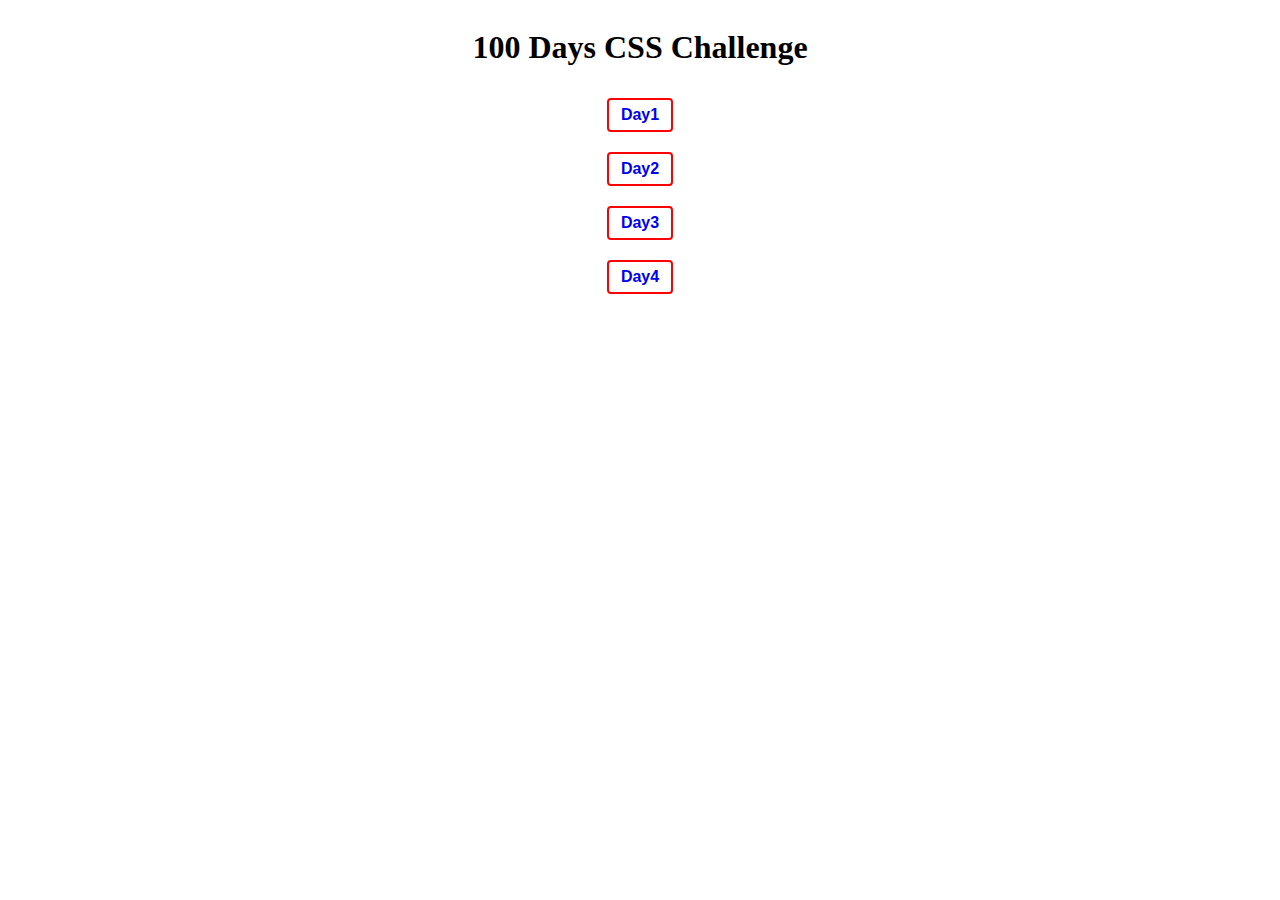
<file: index.html>
<!DOCTYPE html>
<html lang="en">
<head>
    <meta charset="UTF-8">
    <meta name="viewport" content="width=device-width, initial-scale=1.0">
    <title>100 days CSS Challenge</title>
    <link rel="stylesheet" href="style.css">
</head>
<body>
    <div class="container">
        <h1>100 Days CSS Challenge </h1>
        <a href="/day1/index.html">Day1</a>
        <a href="/day2/index.html">Day2</a>
        <a href="/day3/index.html">Day3</a>
        <a href="/day4/index.html">Day4</a>
    </div>
</body>
</html>
</file>
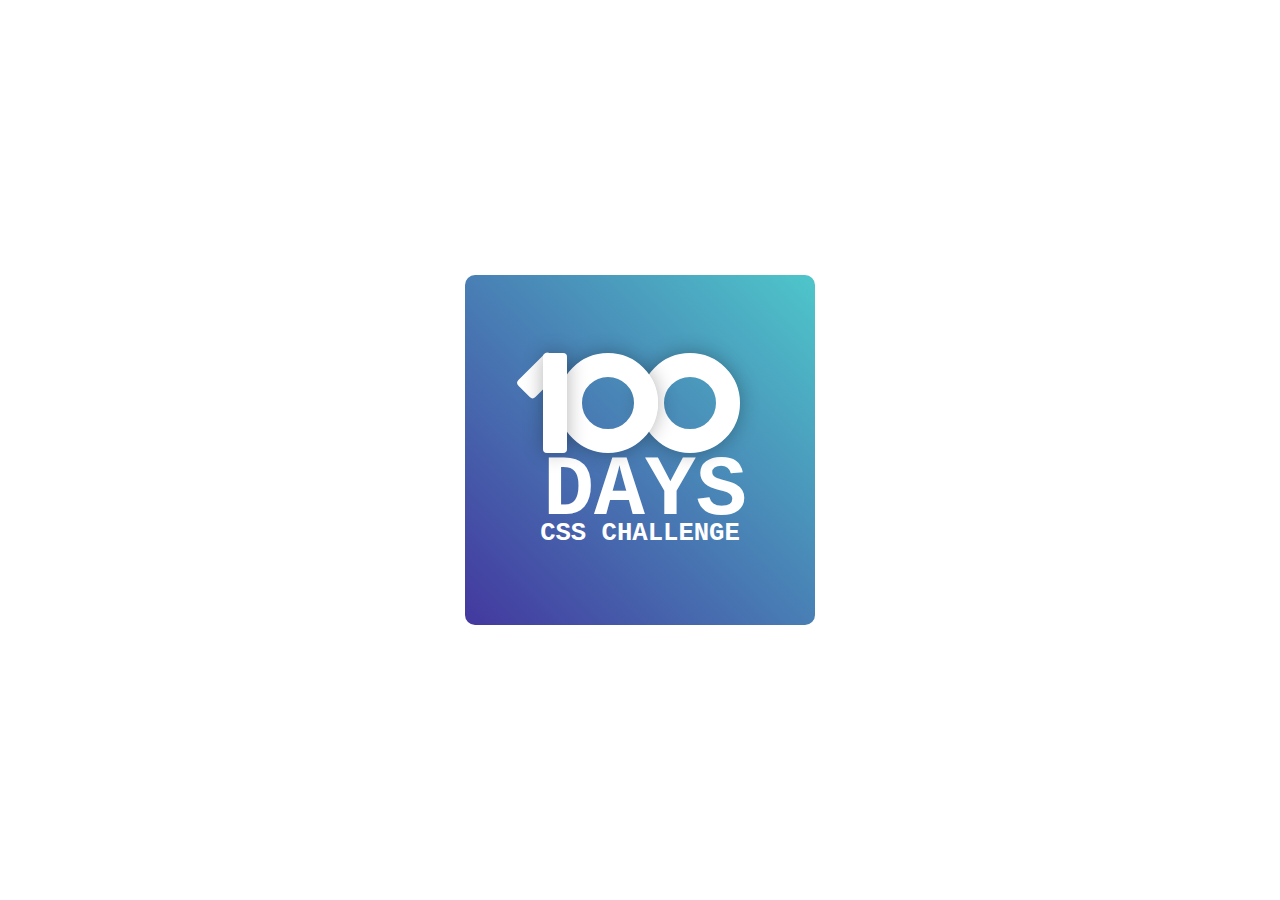
<file: day1/index.html>
<!DOCTYPE html>
<html lang="en">
<head>
    <meta charset="UTF-8">
    <meta name="viewport" content="width=device-width, initial-scale=1.0">
    <title>Day 1 of CSS Challenge</title>
    <link rel="stylesheet" href="style.css">
</head>
<body>
    <div class="container">
        <div class="number">
            <div class="one-stroke"></div>
            <div class="one"></div>
            <div class="zero zero1"></div>
            <div class="zero zero2"></div>
        </div>
        <p class="text-big">days</p>
        <p class="text-small">css challenge</p>
    </div>
</body>
</html>
</file>
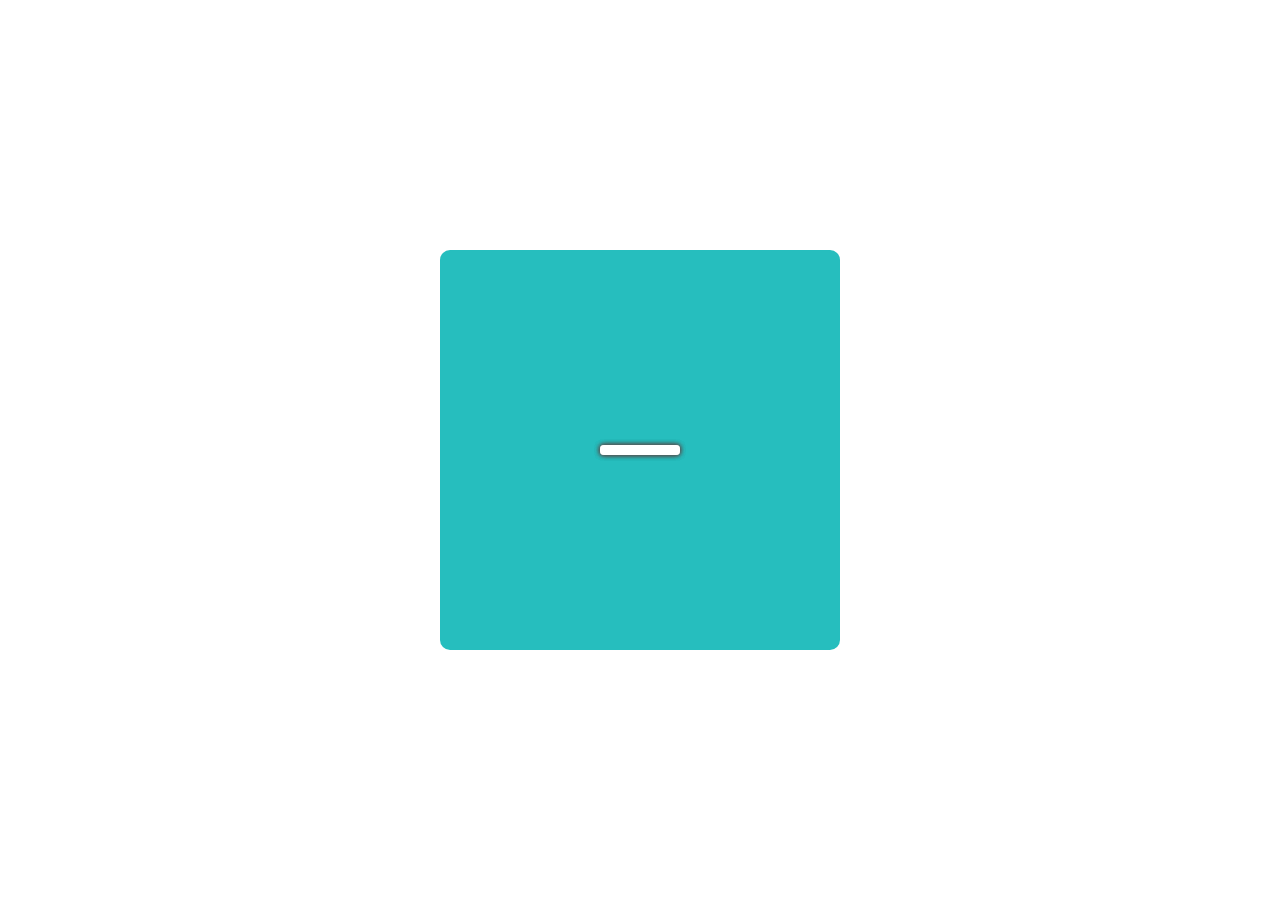
<file: day2/index.html>
<!DOCTYPE html>
<html lang="en">
<head>
    <meta charset="UTF-8">
    <meta name="viewport" content="width=device-width, initial-scale=1.0">
    <title>Day 2</title>
    <link rel="stylesheet" href="style.css">
    <script defer src="main.js"></script>
</head>
<body>
    <div class="container">
        <div class="center">
            <div id="menu">
                <div class="bar"></div>
                <div class="bar"></div>
                <div class="bar"></div>
            </div>
        </div>
    </div>
</body>
</html>
</file>
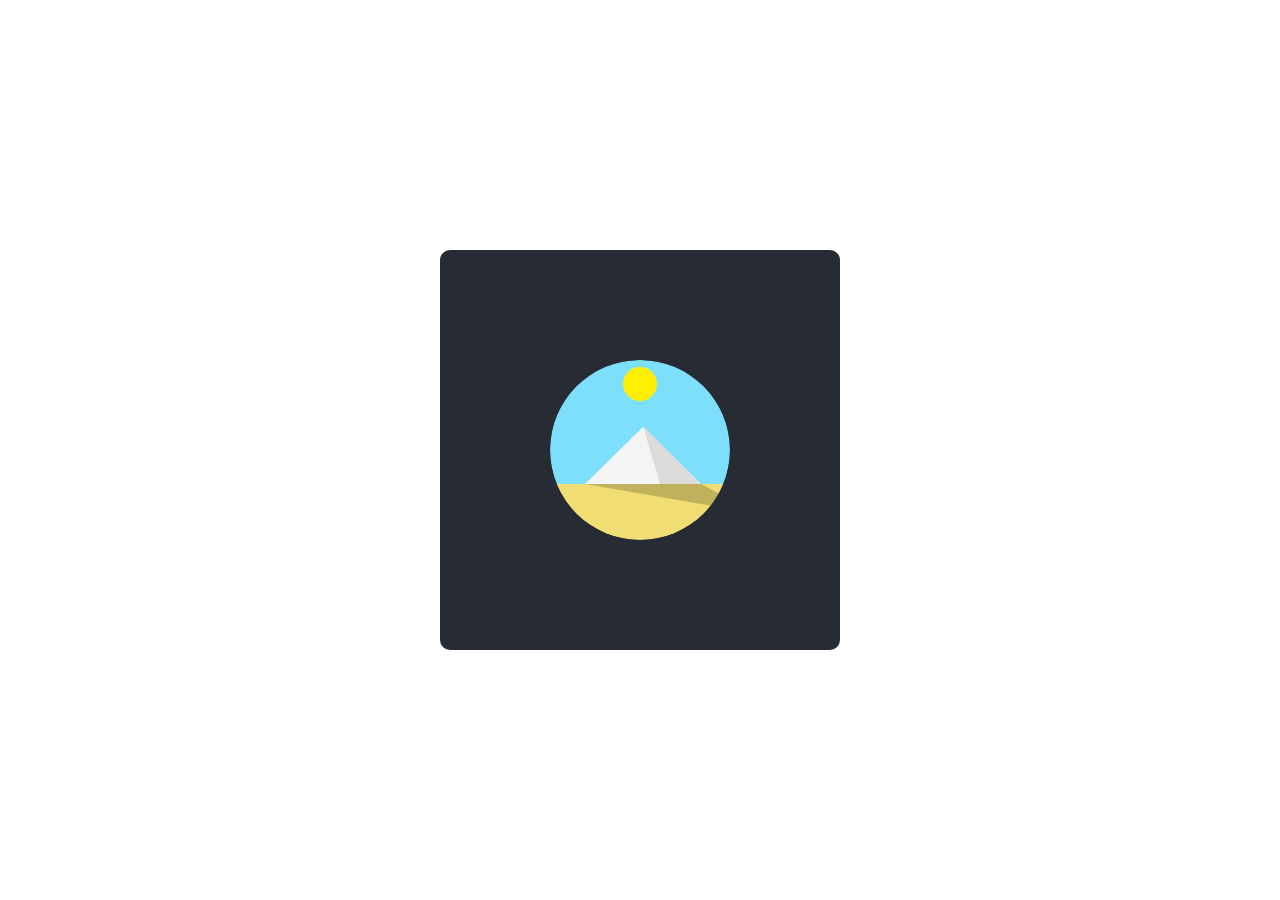
<file: day3/index.html>
<!DOCTYPE html>
<html lang="en">
<head>
    <meta charset="UTF-8">
    <meta name="viewport" content="width=device-width, initial-scale=1.0">
    <title>Day 3</title>
    <link rel="stylesheet" href="style.css">
</head>
<body>
    <div class="container">
        <div class="center">
            <div class="circle">
                <div class="sky"></div>
                <div class="sun"></div>
                <div class="left"></div>
                <div class="right"></div>
                <div class="ground"></div>
                <div class="shadow"></div>
            </div>
        </div>
    </div>
</body>
</html>
</file>
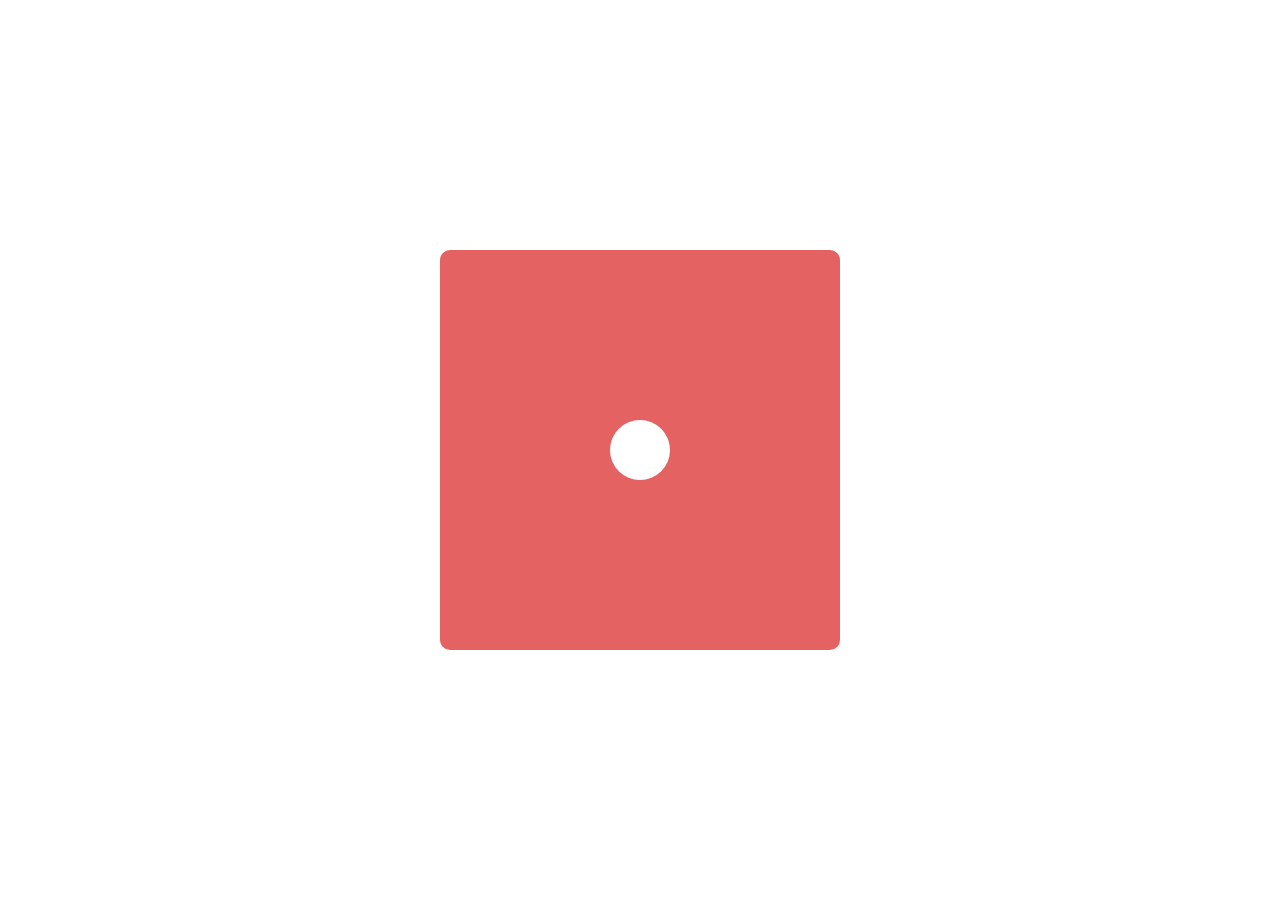
<file: day4/index.html>
<!DOCTYPE html>
<html lang="en">
<head>
    <meta charset="UTF-8">
    <meta name="viewport" content="width=device-width, initial-scale=1.0">
    <link rel="stylesheet" href="style.css">
    <title>Day 4</title>
</head>
<body>
    <div class="container">
        <div class="center">
            <div class="dot1"></div>
            <div class="dot2"></div>
            <div class="dot3"></div>
        </div>
    </div>
</body>
</html>
</file>
<file: style.css>
.container{
    display: flex;
    flex-direction: column;
    align-items: center;

}

a{
    margin: 10px;
    padding: 6px;
    text-align: center;
    text-decoration: none;
    font-family: sans-serif;
    font-weight: bold;
    display: block;
    width: 50px;
    border: 2px solid red;
    border-radius:  4px;
}

a:hover{
    background-color: rgb(143, 255, 255);
    color: red;
}
</file>
<file: day1/style.css>
*{
    margin: 0;
    padding: 0;
    box-sizing: border-box;
    font-family:'Courier New', Courier, monospace;
}

.container{

    width: 350px;
    height: 350px;
    background-image: linear-gradient(to bottom left, #4ec6ca,#43389f);
    border-radius: 10px;
    display: flex;
    flex-direction: column;
    position: absolute;
    top : 50%;
    left: 50%;
    transform: translate(-50%, -50%);
    justify-content: center;
    align-items: center;
}
.number{
    display: flex;
}

.one{

    width: 24px;
    height: 100px;
    background-color: #fff;
    border-radius: 4px;
    transform: translateX(15px);
    box-shadow: 0px 0px 20px 0px rgba(0, 0, 0, 0.3);
    z-index: 6;

}
.one-stroke{
    width: 24px;
    height: 45px;
    background-color: #fff;
    position: absolute;
    transform: rotate(45deg);
    border-radius: 4px;

}

.zero{

    width: 100px;
    height: 100px;
    border: 24px solid #fff;
    border-radius: 50%;
    

}
.zero1{
     box-shadow: 0px 0px 20px 0px rgba(0, 0, 0, 0.3);
     transform: translateX(6px);
     z-index: 4;
}

.zero2{
    box-shadow: 0px 0px 20px 0px rgba(0, 0, 0, 0.3);
    transform: translateX(-12px);
    
}
.text-big{
    font-size: 5.3rem;
    font-weight: bold;
    text-transform: uppercase;
    color: #fff;
    margin-top: -10px;
    margin-left: 10px;
}
.text-small{
    
    font-size: 1.6rem;
    text-transform: uppercase;
    font-weight: bold;
    color: #fff;
    margin-top: -20px;
}
</file>
<file: day2/style.css>
.container{

    position: absolute;
    width: 400px;
    height: 400px;
    background-color: rgb(38, 190, 190);
    border-radius: 10px;
    overflow: hidden;
    margin-top: -200px;
    margin-left: -200px;
    top: 50%;
    left: 50%;
}
.center{
    position: absolute;
    top: 50%;
    left: 50%;
    transform: translate(-50%,-50%);
}
#menu{
    width: 80px;
    height: 60px;
    cursor: pointer;
    display: flex;
    align-items: center;
    justify-content: center;
    flex-direction: column;
}
.bar{
    box-shadow : 0px 0px 5px #555;
    width: 100%;
    height: 10px;
    background-color: #fff;
    border-radius: 4px;
    position : absolute;
}
.bar:nth-child(1){
    animation: menu-close 1s forwards;
}
.bar:nth-child(2){
    animation: menu-close2 1s forwards;
}
.bar:nth-child(3){
    animation: menu-close3 1s forwards;
}
.open .bar:nth-child(1){
    animation: menu-open 1s forwards;
}
.open .bar:nth-child(2){
    animation: menu-open2 1s forwards;
}
.open .bar:nth-child(3){
    animation: menu-open3 1s forwards;
}

@keyframes menu-open{
    0%{
        transform: translateY(25px);
    }
    50%{
        transform: translateY(0);
    }
    100%{
        transform: rotate(45deg);
    }
}

@keyframes menu-open2 {
    0%{
        transform: scale(100%);
    }
    100%{
        transform: scale(0%);
    }
    
}

@keyframes menu-open3 {

    0%{
        transform: translateY(25px);
    }
    50%{
        transform: translateY(0);
    }
    100%{
        transform: rotate(135deg);
    }  
}

@keyframes menu-close {

    0%{
        transform: rotate(45deg);
    }
    50%{
        transform: translateY(0);
    }
    100%{
        transform: translateY(-25px);
    }
}

@keyframes menu-close2 {
    
     0%{
        transform: scale(0%);
     }
     100%{
        transform: scale(100%);
     }
}

@keyframes  menu-close3 {

    0%{
        transform: rotate(135deg);
    }
    50%{
        transform: translateY(0);
    }
    100%{
        transform: translateY(25px);
    }
}
</file>
<file: day3/style.css>
*{
    margin: 0;
    padding: 0;
    box-sizing: border-box;
}

.container{

    position: absolute;
    top: 50%;
    left: 50%;
    background-color: #272c34;
    width: 400px;
    height: 400px;
     margin-top: -200px;
    margin-left: -200px;
    border-radius: 10px;  
}

.center{

    position : absolute;
    top: 50%;
    left: 50%;
    transform: translate(-50%,-50%);
}

.circle{
    width: 180px;
    height: 180px;
    clip-path: circle(90px at 50% 50%);
    position: relative;
    border-radius: 100%;
    overflow: hidden;
}
.sky{
    position: absolute;
    height: 124px;
    width: 100%;
    background-color: #7ddffc;
    animation: sky-dark 4s infinite ;
    animation-timing-function: cubic-bezier(.4,0,.49,1);
}
.sun{
    width: 34px;
    height: 34px;
    background-color: #ffef00;
    position: absolute;
    top: 7px;
    left: 73px;
    transform-origin: 50% 400%;
    border-radius: 100%;
    animation: sun-down 4s infinite ;
    animation-timing-function: cubic-bezier(.4,0,.49,1);
}
.ground{

    position: absolute;
    height: 56px;
    width: 100%;
    background-color: #f0de75;
    bottom: 0;
    animation: ground-dark 4s infinite ;
    animation-timing-function: cubic-bezier(.4,0,.49,1);
}
.left{
    position: absolute;
    width: 116px;
    height: 57px;
    bottom: 56px;
    left: 35px;
    clip-path: polygon(50% 0%,100% 100%,0% 100%);
    background-color: #f4f4f4;
    animation: pyramid-shade 4s infinite ;
    animation-timing-function: cubic-bezier(.4,0,.49,1);
}
.right{
    position: absolute;
    background-color: #dddada;
    clip-path: polygon(0% 0%,100% 100%,30% 100%);
    width: 57px;
    height: 58px;
    bottom: 56px;
    left: 93px;
    animation: pyramid-shade 4s infinite reverse ;
    animation-timing-function: cubic-bezier(.4,0,.49,1);
}
.shadow{
    position: absolute;
    z-index: 2;
    height: 30px;
    width: 360px;
    background-color: rgba(0, 0, 0, .2);
    bottom: 26px;
    left: -80px;
    clip-path: polygon(115px 0%,231px 0%,80% 100%);
    transform-origin: 50% 0;
    animation: shadow 4s infinite;
    animation-timing-function: cubic-bezier(.4,0,.49,1);
}

@keyframes sky-dark{
    0%{
        background-color: #272c34;
    }
    30%{
        background-color: #7ddffc;
    }
    70%{
        background-color: #7ddffc;
    }
    100%{
        background-color: #272c34;
    }
}

@keyframes sun-down {

    0%{
        background-color: #f57209;
        transform: rotate(-70deg);
    }

    30%{
        background-color: #ffef00;
        transform: rotate(-20deg);
    }
    70%{
        background-color: #ffef00;
    }
    100%{
        background-color: #f57209;
        transform: rotate(70deg);
    }
}

@keyframes pyramid-shade {
    0%{
        background-color: #272c34;
    }
    30%{
        background-color: #f4f4f4;
    }
    70%{
        background-color: #dddada;
    }
    100%{
        background-color: #272c34;
    }
}
@keyframes shadow {

    0%{
        transform: scaleY(0);
        clip-path: polygon(115% 0%, 231% 0%, 100% 100%);
    }
    30%{
        transform: scaleY(1);
        clip-path: polygon(115px 0%, 231px 0%, 80% 100%);
    }
    55%{
        transform: scaleY(.4);
    }
    75%{
        transform: scaleY(1);
    }
    100%{
        transform: scaleY(0);
        clip-path: polygon(115px 0%, 231px 0%, 0% 100%);
    }
    
}
@keyframes ground-dark {

    0%{
        background-color: #272c34;
    }
    30%{
        background-color: #f0de75;
    }
    70%{
        background-color: #f0de75;
    }
    100%{
        background-color: #272c34;
    }
    
}
</file>
<file: day4/style.css>
*{
    margin: 0;
    padding: 0;
    box-sizing: border-box;
}

.container{
    position: absolute;
    background-color: #e56262;
    width: 400px;
    height: 400px;
    top: 50%;
    left: 50%;
    margin-top: -200px;
    margin-left: -200px;
    border-radius: 10px;
}
.center{
    position: absolute;
    width: 220px;
    height: 220px;
    top: 90px;
    left: 90px;
}

.dot1{
    position: absolute;
    z-index: 3;
    width: 30px;
    height: 30px;
    background-color: #fff;
    top: 95px;
    left: 95px;
    border-radius: 50px;
    animation-fill-mode: both;
    animation: jump1 2s infinite alternate;
    animation-timing-function: cubic-bezier(.21,.98,.6.99);

}

.dot2{
    position: absolute;
    z-index: 2;
    background-color: #fff;
    width: 60px;
    height: 60px;
    top: 80px;
    left: 80px;
    border-radius: 100%;
    animation-fill-mode: both;
    animation: jump2 2s infinite alternate;
    animation-timing-function: cubic-bezier(.21,.98,.6.99);

}
</file>
